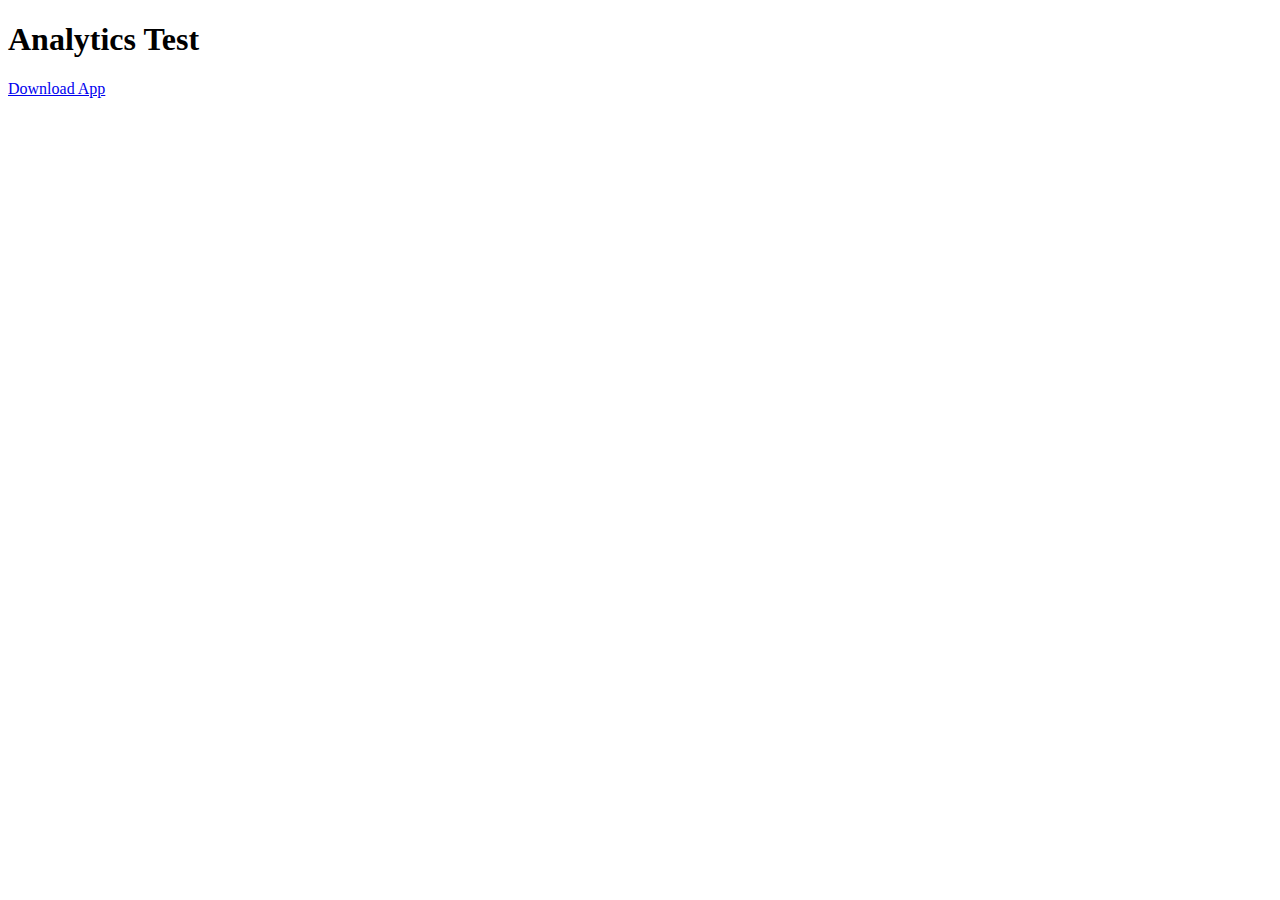
<file: demo-website.html>
<!DOCTYPE html>
<html lang="en">
<head>
  <meta charset="UTF-8">
  <title>Test Page</title>

  <!-- Embed tracker.js for page view tracking -->
  <script defer data-api="http://127.0.0.1:3330" src="http://127.0.0.1:3330/tracker.js"></script>

  <!-- Define trackDownload in HTML -->
  <script>
    function trackDownload(app, version, platform) {
      const api = "http://127.0.0.1:3330/track/download"; // your backend
      const data = {
        domain: window.location.hostname,
        path: window.location.pathname,
        browser: navigator.userAgent,
        os: navigator.platform,
        screen: screen.width + "x" + screen.height,
        event: "download",
        app_name: app,
        version: version,
        platform: platform,
        timestamp: new Date().toISOString()
      };

      // Use navigator.sendBeacon if available (non-blocking)
      // if (navigator.sendBeacon) {
      //   navigator.sendBeacon(api, JSON.stringify(data));
      //   console.log("Download beacon sent:", data);
      // } else {
        // fallback to fetch
        fetch(api, {
          method: "POST",
          headers: { "Content-Type": "application/json" },
          body: JSON.stringify(data),
          keepalive: true
        }).catch(() => {});
        console.log("Download fetch sent:", data);
      // }
    }
  </script>
</head>
<body>
  <h1>Analytics Test</h1>

  <!-- Download link -->
  <a href="app.dmg" onclick="trackDownload('MyApp','2.0','macos')">Download App</a>
</body>
</html>
</file>
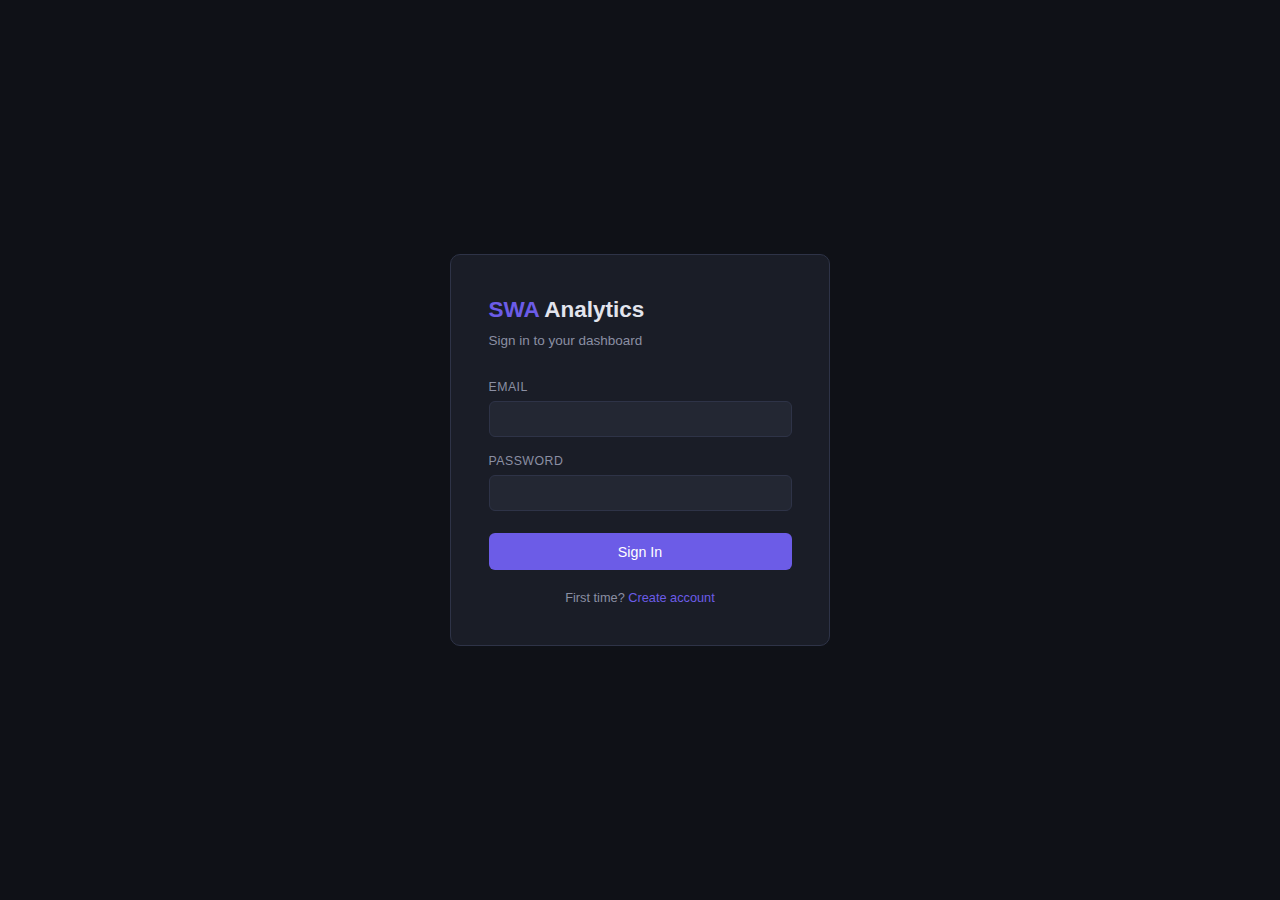
<file: ui/login.html>
<!DOCTYPE html>
<html lang="en">
<head>
  <meta charset="UTF-8">
  <meta name="viewport" content="width=device-width, initial-scale=1.0">
  <title>SWA - Login</title>
  <link rel="stylesheet" href="style.css">
  <style>
    .login-wrap {
      display: flex;
      align-items: center;
      justify-content: center;
      min-height: 100vh;
      padding: 2rem;
    }
    .login-card {
      background: var(--surface);
      border: 1px solid var(--border);
      border-radius: var(--radius);
      padding: 2.5rem;
      width: 100%;
      max-width: 380px;
    }
    .login-card h1 {
      font-size: 1.5rem;
      margin-bottom: 0.3rem;
    }
    .login-card h1 span { color: var(--accent); }
    .login-card .subtitle {
      color: var(--text-dim);
      font-size: 0.9rem;
      margin-bottom: 1.8rem;
    }
    .form-group {
      margin-bottom: 1rem;
    }
    .form-group label {
      display: block;
      font-size: 0.82rem;
      color: var(--text-dim);
      margin-bottom: 0.3rem;
      text-transform: uppercase;
      letter-spacing: 0.04em;
    }
    .form-group input {
      width: 100%;
      padding: 0.6rem 0.8rem;
      background: var(--surface-2);
      color: var(--text);
      border: 1px solid var(--border);
      border-radius: 6px;
      font-size: 0.95rem;
      font-family: var(--font);
      outline: none;
    }
    .form-group input:focus {
      border-color: var(--accent);
    }
    .btn-submit {
      width: 100%;
      padding: 0.7rem;
      background: var(--accent);
      color: #fff;
      border: none;
      border-radius: 6px;
      font-size: 0.95rem;
      font-family: var(--font);
      cursor: pointer;
      margin-top: 0.5rem;
      transition: opacity 0.15s;
    }
    .btn-submit:hover { opacity: 0.9; }
    .btn-submit:disabled { opacity: 0.5; cursor: not-allowed; }
    .toggle {
      text-align: center;
      margin-top: 1.2rem;
      font-size: 0.85rem;
      color: var(--text-dim);
    }
    .toggle a {
      color: var(--accent);
      cursor: pointer;
      text-decoration: none;
    }
    .toggle a:hover { text-decoration: underline; }
    .error-msg {
      background: rgba(255,107,107,0.1);
      color: var(--red);
      padding: 0.5rem 0.8rem;
      border-radius: 6px;
      font-size: 0.85rem;
      margin-bottom: 1rem;
      display: none;
    }
  </style>
</head>
<body>
  <div class="login-wrap">
    <div class="login-card">
      <h1><span>SWA</span> Analytics</h1>
      <p class="subtitle" id="form-subtitle">Sign in to your dashboard</p>
      <div class="error-msg" id="error-msg"></div>
      <form id="auth-form">
        <div class="form-group">
          <label for="email">Email</label>
          <input type="email" id="email" name="email" required autocomplete="email">
        </div>
        <div class="form-group">
          <label for="password">Password</label>
          <input type="password" id="password" name="password" required autocomplete="current-password" minlength="8">
        </div>
        <button type="submit" class="btn-submit" id="btn-submit">Sign In</button>
      </form>
      <div class="toggle" id="toggle-mode">
        <span id="toggle-text">First time? </span><a id="toggle-link" href="#">Create account</a>
      </div>
    </div>
  </div>
  <script src="login.js"></script>
</body>
</html>
</file>
<file: ui/style.css>
*, *::before, *::after { box-sizing: border-box; margin: 0; padding: 0; }

:root {
  --bg: #0f1117;
  --surface: #1a1d27;
  --surface-2: #232733;
  --border: #2e3347;
  --text: #e2e4ed;
  --text-dim: #8b8fa3;
  --accent: #6c5ce7;
  --accent-glow: rgba(108, 92, 231, 0.15);
  --green: #00d68f;
  --red: #ff6b6b;
  --orange: #ffa94d;
  --radius: 10px;
  --font: -apple-system, BlinkMacSystemFont, 'Segoe UI', Roboto, sans-serif;
  --mono: 'SF Mono', 'Fira Code', monospace;
}

html { font-size: 15px; }

body {
  font-family: var(--font);
  background: var(--bg);
  color: var(--text);
  line-height: 1.5;
  min-height: 100vh;
}

.header {
  display: flex;
  align-items: center;
  justify-content: space-between;
  padding: 1.2rem 2rem;
  border-bottom: 1px solid var(--border);
  background: var(--surface);
}

.header h1 {
  font-size: 1.3rem;
  font-weight: 700;
  letter-spacing: -0.02em;
}

.header h1 span {
  color: var(--accent);
}

.header-left {
  display: flex;
  align-items: center;
  gap: 1rem;
}

.site-selector {
  background: var(--surface-2);
  color: var(--text);
  border: 1px solid var(--border);
  padding: 0.4rem 0.7rem;
  border-radius: 6px;
  font-size: 0.85rem;
  font-family: var(--font);
  cursor: pointer;
  outline: none;
  min-width: 140px;
}

.site-selector:hover {
  border-color: var(--accent);
}

.site-selector:focus {
  border-color: var(--accent);
  box-shadow: 0 0 0 2px var(--accent-glow);
}

.controls {
  display: flex;
  gap: 0.5rem;
  align-items: center;
}

.controls button {
  background: var(--surface-2);
  color: var(--text-dim);
  border: 1px solid var(--border);
  padding: 0.4rem 0.9rem;
  border-radius: 6px;
  cursor: pointer;
  font-size: 0.85rem;
  font-family: var(--font);
  transition: all 0.15s;
}

.controls button:hover {
  background: var(--border);
  color: var(--text);
}

.controls button.active {
  background: var(--accent);
  color: #fff;
  border-color: var(--accent);
}

.controls input[type="date"] {
  background: var(--surface-2);
  color: var(--text);
  border: 1px solid var(--border);
  padding: 0.4rem 0.6rem;
  border-radius: 6px;
  font-size: 0.85rem;
  font-family: var(--font);
  cursor: pointer;
}

.container {
  max-width: 1320px;
  margin: 0 auto;
  padding: 1.5rem 2rem 3rem;
}

/* Realtime bar */
.realtime-bar {
  display: flex;
  align-items: center;
  gap: 0.6rem;
  margin-bottom: 1.5rem;
  font-size: 0.9rem;
  color: var(--text-dim);
}

.realtime-dot {
  width: 8px;
  height: 8px;
  border-radius: 50%;
  background: var(--green);
  animation: pulse 2s infinite;
}

@keyframes pulse {
  0%, 100% { opacity: 1; }
  50% { opacity: 0.3; }
}

.realtime-count {
  font-size: 1.4rem;
  font-weight: 700;
  color: var(--text);
  font-family: var(--mono);
}

/* Overview cards */
.cards {
  display: grid;
  grid-template-columns: repeat(auto-fit, minmax(220px, 1fr));
  gap: 1rem;
  margin-bottom: 1.5rem;
}

.card {
  background: var(--surface);
  border: 1px solid var(--border);
  border-radius: var(--radius);
  padding: 1.2rem 1.4rem;
}

.card-label {
  font-size: 0.78rem;
  color: var(--text-dim);
  text-transform: uppercase;
  letter-spacing: 0.05em;
  margin-bottom: 0.4rem;
}

.card-value {
  font-size: 1.8rem;
  font-weight: 700;
  font-family: var(--mono);
  letter-spacing: -0.02em;
}

/* Chart sections */
.section {
  background: var(--surface);
  border: 1px solid var(--border);
  border-radius: var(--radius);
  padding: 1.4rem;
  margin-bottom: 1.5rem;
}

.section-title {
  font-size: 0.95rem;
  font-weight: 600;
  margin-bottom: 1rem;
  color: var(--text);
}

.chart-wrap {
  position: relative;
  height: 280px;
}

/* Grid layout for side by side charts */
.grid-2 {
  display: grid;
  grid-template-columns: 1fr 1fr;
  gap: 1.5rem;
}

/* Tables */
.table-wrap {
  overflow-x: auto;
}

table {
  width: 100%;
  border-collapse: collapse;
  font-size: 0.88rem;
}

th {
  text-align: left;
  color: var(--text-dim);
  font-weight: 500;
  font-size: 0.78rem;
  text-transform: uppercase;
  letter-spacing: 0.04em;
  padding: 0.6rem 0.8rem;
  border-bottom: 1px solid var(--border);
}

td {
  padding: 0.6rem 0.8rem;
  border-bottom: 1px solid var(--border);
  color: var(--text);
}

tr:last-child td {
  border-bottom: none;
}

td:last-child, th:last-child {
  text-align: right;
}

.path-cell {
  font-family: var(--mono);
  font-size: 0.82rem;
}

/* Bar indicator */
.bar-cell {
  position: relative;
}

.bar-fill {
  position: absolute;
  left: 0;
  top: 0;
  bottom: 0;
  background: var(--accent-glow);
  border-radius: 3px;
  z-index: 0;
}

.bar-cell span {
  position: relative;
  z-index: 1;
}

/* Loading spinner */
.loading {
  display: flex;
  align-items: center;
  justify-content: center;
  min-height: 200px;
  color: var(--text-dim);
}

/* Empty state */
.empty {
  text-align: center;
  color: var(--text-dim);
  padding: 3rem 1rem;
  font-size: 0.9rem;
}

/* Settings */
.setting-row {
  display: flex;
  align-items: center;
  justify-content: space-between;
  padding: 0.4rem 0;
}

.toggle-label {
  display: flex;
  flex-direction: column;
  gap: 0.2rem;
}

.toggle-label span:first-child {
  font-size: 0.9rem;
  color: var(--text);
}

.setting-hint {
  font-size: 0.78rem;
  color: var(--text-dim);
}

.toggle-switch {
  position: relative;
  display: inline-block;
  width: 44px;
  height: 24px;
  flex-shrink: 0;
}

.toggle-switch input {
  opacity: 0;
  width: 0;
  height: 0;
}

.toggle-slider {
  position: absolute;
  cursor: pointer;
  inset: 0;
  background: var(--surface-2);
  border: 1px solid var(--border);
  border-radius: 24px;
  transition: all 0.2s;
}

.toggle-slider::before {
  content: '';
  position: absolute;
  height: 18px;
  width: 18px;
  left: 2px;
  bottom: 2px;
  background: var(--text-dim);
  border-radius: 50%;
  transition: all 0.2s;
}

.toggle-switch input:checked + .toggle-slider {
  background: var(--accent);
  border-color: var(--accent);
}

.toggle-switch input:checked + .toggle-slider::before {
  transform: translateX(20px);
  background: #fff;
}

/* Responsive */
@media (max-width: 768px) {
  .header { padding: 1rem; flex-direction: column; gap: 1rem; }
  .container { padding: 1rem; }
  .grid-2 { grid-template-columns: 1fr; }
  .cards { grid-template-columns: repeat(2, 1fr); }
  .controls { flex-wrap: wrap; justify-content: center; }
}

@media (max-width: 480px) {
  .cards { grid-template-columns: 1fr; }
}
</file>
